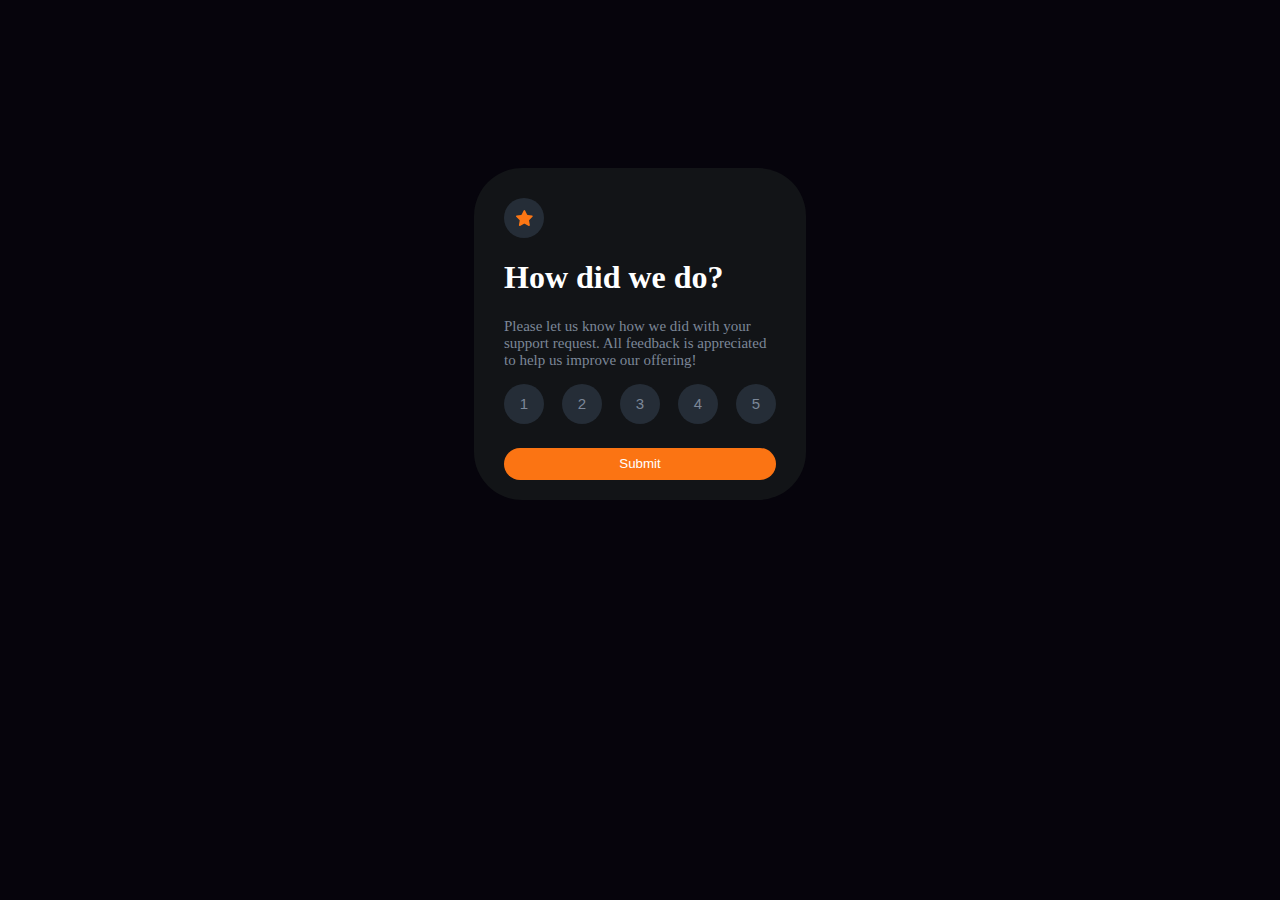
<file: index.html>
<!DOCTYPE html>
<html lang="en">

<head>
  <meta charset="UTF-8">
  <meta name="viewport" content="width=device-width, initial-scale=1.0">
  <!-- displays site properly based on user's device -->

  <link rel="icon" type="image/png" sizes="32x32" href="./images/favicon-32x32.png">
  <link rel="stylesheet" href="styles.css">
  <title>Frontend Mentor | Interactive rating component</title>

  <!-- Feel free to remove these styles or customise in your own stylesheet 👍 -->

</head>

<body>
  <main>
    <div id="initial">
      <div id="star">
        <img src="images/icon-star.svg" alt="star">
      </div>
      <div>
        <h1> How did we do?</h1>

        <p> Please let us know how we did with your support request. All feedback is appreciated
          to help us improve our offering!</p>
        <div id="ratings">
          <button class="rate" onClick="one()"> 1 </button>
          <button class="rate" onClick="two()"> 2 </button>
          <button class="rate" onClick="three()"> 3 </button>
          <button class="rate" onClick="four()"> 4 </button>
          <button class="rate" onClick="five()"> 5 </button>
        </div>
        <div>
          <a href="second.html"> <button id="button" onclick="submit()"> Submit</button></a>
        </div>
      </div>
    </div>
  </main>
  <script src="script.js"></script>
</body>

</html>
</file>
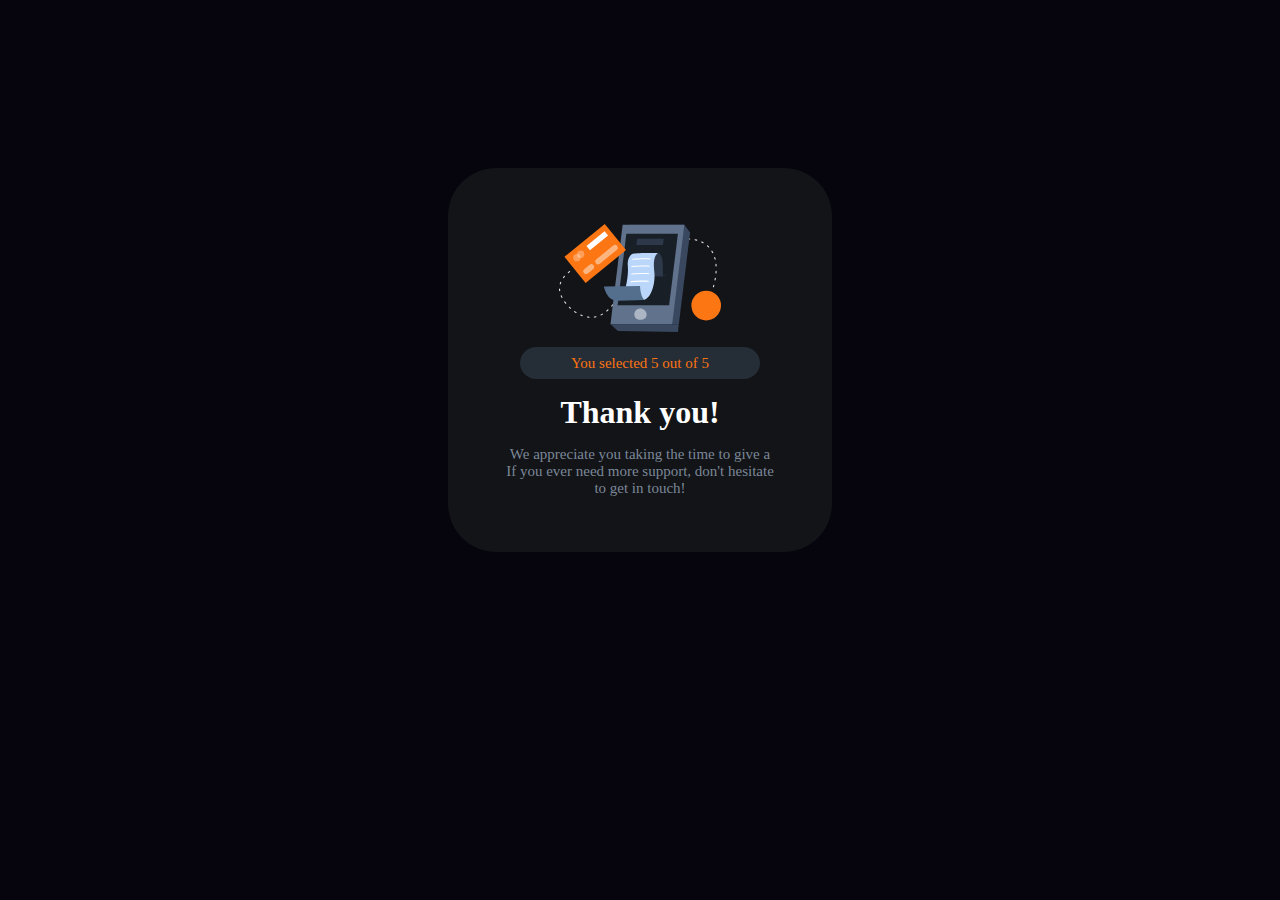
<file: second.html>
<!DOCTYPE html>
<html lang="en">

<head>
    <meta charset="UTF-8">
    <meta name="viewport" content="width=device-width, initial-scale=1.0">
    <!-- displays site properly based on user's device -->

    <link rel="icon" type="image/png" sizes="32x32" href="./images/favicon-32x32.png">
    <link rel="stylesheet" href="styles.css">
    <title>Frontend Mentor | Interactive rating component</title>

    <!-- Feel free to remove these styles or customise in your own stylesheet 👍 -->

</head>

<body>

    <main>
        <div id="final">
            <img src="images/illustration-thank-you.svg" alt="Thank you">
            <div id="result">
                <p id="text"></p>
            </div>

            <h1 id="h"> Thank you!</h1>

            <p> We appreciate you taking the time to give a If you ever need more support,
                don't hesitate to get in touch!</p>

        </div>
    </main>
    <script src="script.js"></script>
</body>

</html>
</file>
<file: styles.css>
* {
    border: none;
    font-weight: 400, 700;
}

body {
    background-color: hsl(257, 54%, 3%);
}

main {
    display: flex;
    justify-content: center;
    align-items: center;
}

#initial,
#final {
    height: 17rem;
    width: 17rem;
    background-color: hsl(216, 12%, 8%);
    border-radius: 3rem;
    padding: 30px;
    color: #fff;
    display: flex;
    flex-wrap: wrap;
    position: relative;
    top: 10rem;
}

#star {
    height: 2.5rem;
    width: 2.5rem;
    background-color: hsl(213, 19%, 18%);
    border-radius: 50%;
    display: flex;
    justify-content: center;
    align-items: center;
}

.rate {
    height: 2.5rem;
    width: 2.5rem;
    background-color: hsl(213, 19%, 18%);
    border-radius: 50%;
    display: inline;
}

.rate:hover {
    background-color: hsl(217, 12%, 63%);
    color: #fff;
}

#button {
    width: 100%;
    height: 2rem;
    border-radius: 2rem;
    background-color: hsl(25, 97%, 53%);
    color: hsl(0, 0%, 100%);
    margin-top: 1.5rem;
}

#button:hover {
    background-color: #fff;
    color: hsl(25, 97%, 53%);
}

p,
.rate {
    color: hsl(216, 12%, 54%);
    font-size: 15px;
}

#ratings {
    display: flex;
    justify-content: space-between;
}

#final {
    justify-content: center;
    padding: 3.5rem;
    text-align: center;
}
#text {
    height: 2rem;
    width: 15rem;
    border-radius: 1rem;
    background-color: hsl(213, 19%, 18%);
    color: hsl(25, 97%, 53%);
    display: flex;
    align-items: center;
    justify-content: center;
}

#h {
    margin: auto;
}
</file>
